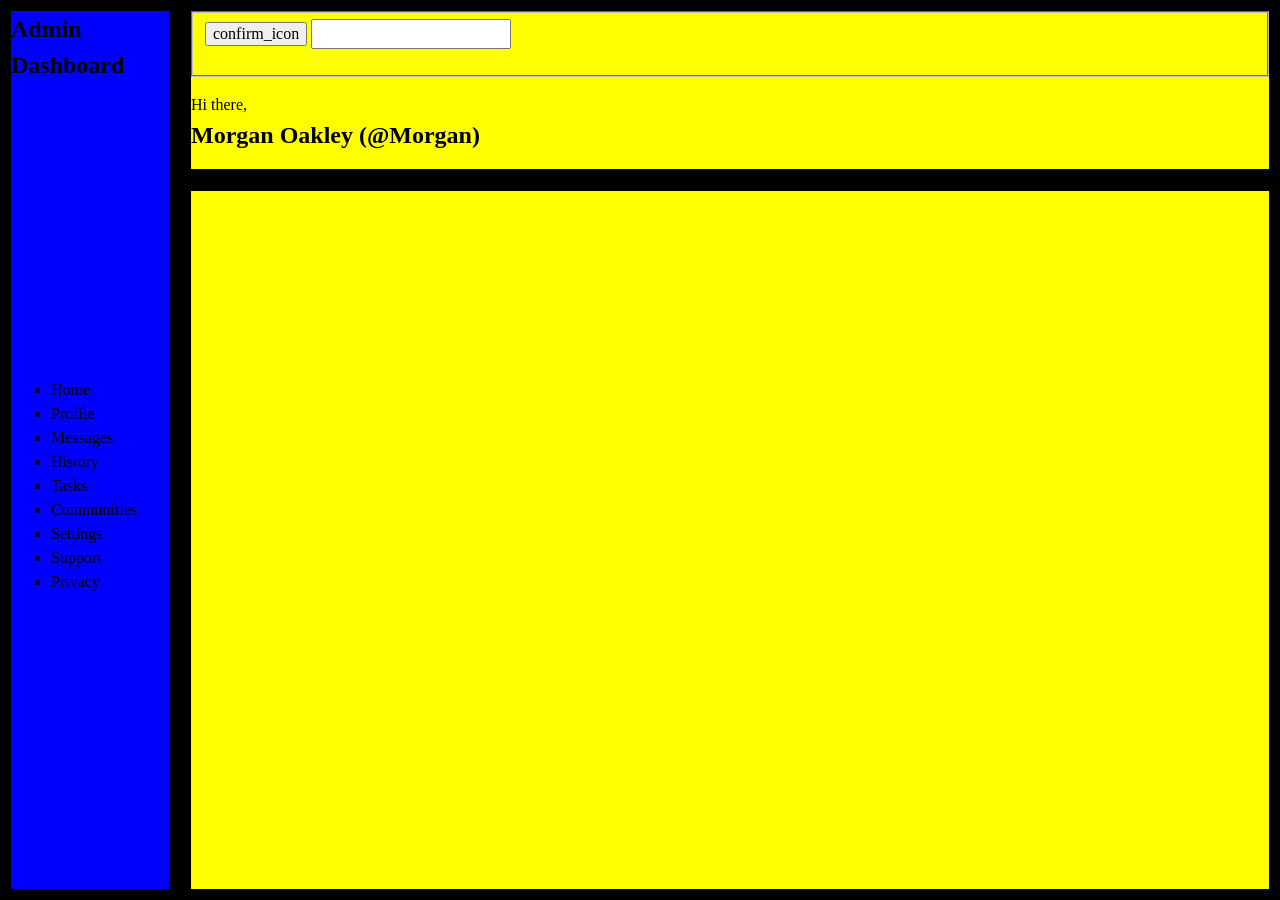
<file: Admin_Dashboard/index.html>
<!DOCTYPE html>
<html lang="pt-br">
<head>
    <meta charset="UTF-8">
    <meta name="viewport" content="width=device-width, initial-scale=1.0">
    <!--CSS Styles-->
    <link rel="stylesheet" href="./assets/styles/grid.css">
    <link rel="stylesheet" href="./assets/styles/nuke.css">
    <title>Admin Dashboard</title>
</head>
<body>
    <!--Its a 4x4 grid-->
    <main class="dashboard-container-hero">
        <section class="grid-main-area side-layout grid-side-column">
            <header class="flex-header">
                <picture class="header_picture">

                </picture>
                <h2>Admin Dashboard</h2>
            </header>
            <nav class="nav_header">
                <ul>
                    <li class="nav_side_router_icons"><span class="icon home-icon"></span>Home</li>
                    <li class="nav_side_router_icons"><span class="icon profile-icon"></span>Profile</li>
                    <li class="nav_side_router_icons"><span class="icon message-icon"></span>Messages</li>
                    <li class="nav_side_router_icons"><span class="icon clock-icon"></span>History</li>
                    <li class="nav_side_router_icons"><span class="icon task-icon"></span>Tasks</li>
                    <li class="nav_side_router_icons"><span class="icon community-icon"></span>Communities</li>
                </ul>
                <ul>
                    <li class="supportive-side-routericons"><span class="icon setting-icon"></span>Settings</li>
                    <li class="supportive-side-routericons"><span class="icon interrogation-icon"></span>Support</li>
                    <li class="supportive-side-routericons"><span class="icon shield-icon"></span>Privacy</li>
                </ul>
            </nav>
        </section>
        <section class="grid-main-area dashboard-main-layout">
            <fieldset>
                <input type="button" value="confirm_icon">
                <input type="text" name="search-bar" id="search_bar">
            </fieldset>
            <section class="profile_icons">

            </section>
            <section class="profile_photo_container">
                <picture class="profile_picture">
                    
                </picture>
                <p>Hi there,</p>
                <h2>Morgan Oakley (@Morgan)</h2>
            </section>

        </section>
        <section class="grid-main-area dashboard-main-layout">
            <div class="projects_showcase_area">
                
            </div>
            <div class="projects_showcase_area">

            </div>
            <div class="projects_showcase_area">

            </div>
            <div class="projects_showcase_area">

            </div>
            <div class="projects_showcase_area">

            </div>
            <div class="projects_showcase_area">

            </div>
            <div class="projects_showcase_area">

            </div>
            <div class="projects_showcase_area">
                
            </div>
        </section>
    </main>
</body>
</html>
</file>
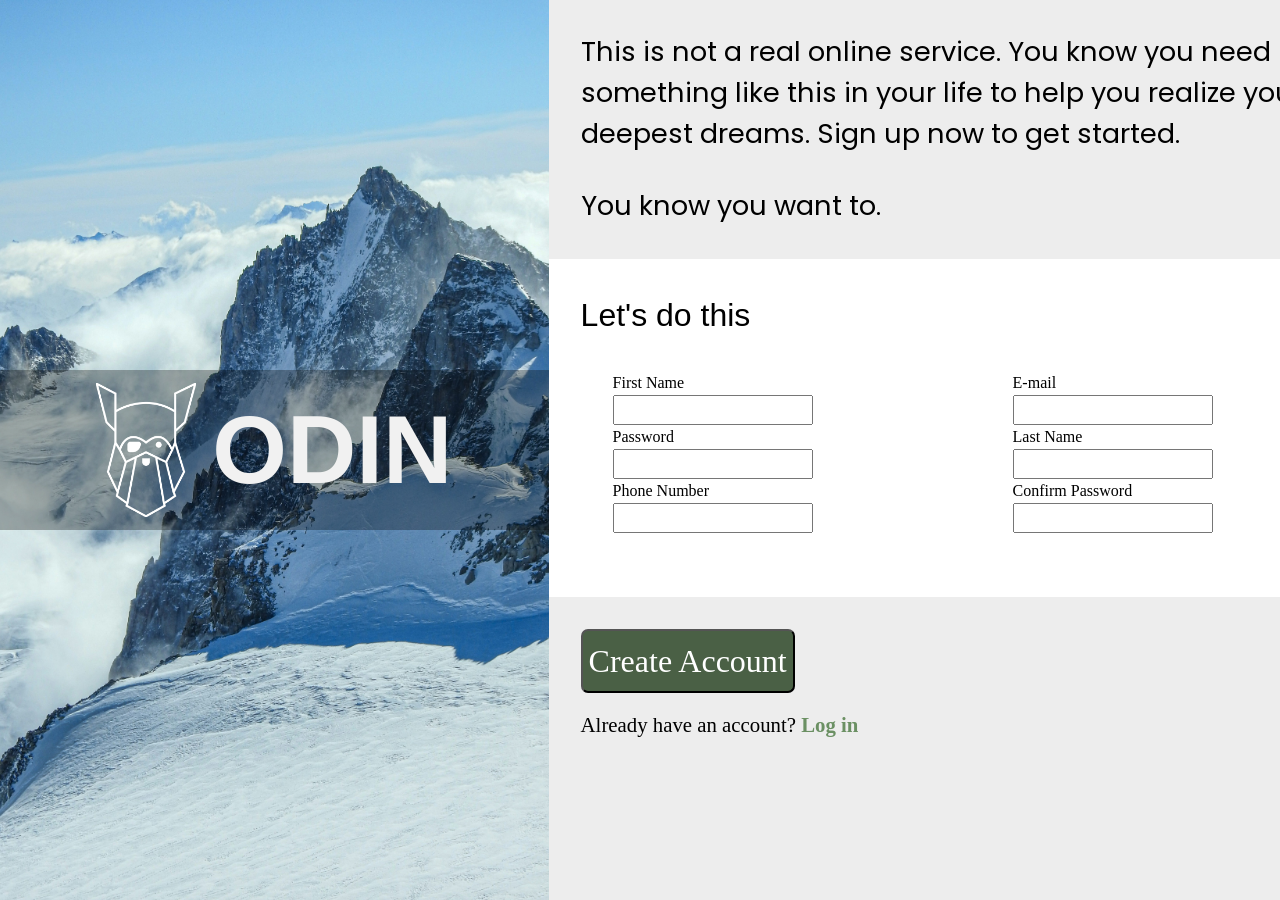
<file: SignUpForm/index.html>
<!DOCTYPE html>
<html lang="pt-br">
<head>
    <meta charset="UTF-8">
    <meta name="viewport" content="width=device-width, initial-scale=1.0">    
    <!--Styles-->
    <link rel="stylesheet" href="./assets/styles/reset.css">
    <link rel="stylesheet" href="./assets/styles/main.css">
    <title>Sign-In Form</title>
</head>
<body>
    <main class="wrap-content">
        <section class="left-hero">
            
            <div class="transparent_section">
                <picture class="img-hero">
                    <img class="img-odin-face" src="./assets/images/odin-lined.png" alt="Odin Face">
                </picture>
                <header class="left-section-header">
                    <h1>ODIN</h1>
                </header>
            </div>
        </section>
        <section class="right-hero">
            <section class="paragraph-hero">
                <div class="wrap-text">
                    <p>This is not a real online service. You know you need something like this in your life to help you realize your deepest dreams.
                    Sign up now to get started.</p>
                    <p>You know you want to.</p>
                </div>
            </section>
            <section class="form-area">
                 <div class="wrap-paragraph">
                     <p>Let's do this</p>
                 </div>
                <form class="form-area-form" action="post">
                   
                    <fieldset class="form-hero">

                        <div class="wrap-form">
                            <label class="form-label" for="first-name">First Name</label>
                            <input class="form-input" type="text" name="first-name">
                        </div>

                        <div class="wrap-form">
                            <label class="form-label" for="email">E-mail</label>
                            <input class="form-input" type="text" name="email">
                        </div>

                        <div class="wrap-form">
                            <label class="form-label" for="pw">Password</label>
                            <input class="form-input" type="text" name="pw">
                        </div>

                        <div class="wrap-form">
                            <label class="form-label" for="last-name">Last Name</label>
                            <input class="form-input" type="text" name="last-name">
                        </div>

                        <div class="wrap-form">
                            <label class="form-label" for="phone-number">Phone Number</label>
                            <input class="form-input" type="text" name="phone-number">
                        </div>
                        
                        <div class="wrap-form">    
                            <label class="form-label" for="confirm-pw">Confirm Password</label>
                            <input class="form-input" type="text" name="confirm-pw">
                        </div>

                    </fieldset>
                </form>
            </section>
            <section class="right-footer">
                <input class="default-button" type="button" value="Create Account">
                <p>Already have an account? <span class="green-emp">Log in</span></p>
            </section>
        </section>
    </main>
</body>
</html>
</file>
<file: Admin_Dashboard/assets/styles/grid.css>
.dashboard-container-hero {
    display:grid;
    background-color: aqua;
    height:100vh;
    width: 100%;
    overflow:none;
   /* grid-template: 1fr / 1fr 1fr;*/
   grid-template-columns: 180px 180px ;
   grid-template-rows: 180px;
}

.grid-main-area {
    display:grid;
    background-color:green;
    border: solid black 11px;
    
}

.grid-side-column { 
    background-color:blue;
    grid-column-start: 1;
    grid-column-end: 2;
    grid-row-start: 1;
    grid-row-end: 3;
}

.dashboard-main-layout {
    background-color: yellow;
    grid-column-start: 2;
    grid-column-end: 4;
}
</file>
<file: Admin_Dashboard/assets/styles/nuke.css>
/* Add Specific Fonts here */

@font-face {
    font-family: NorseBold;
    src: url(../fonts/Norse-Bold.otf);
    font-family: poppings;
    src: url(../fonts/Poppins-Regular.ttf);
}

/* Nuke Bellow */
/* 1. Use a more-intuitive box-sizing model */
*, *::before, *::after {
  box-sizing: border-box;
}

/* 2. Remove default margin */
* {
  margin: 0;
}

/* 3. Enable keyword animations */
@media (prefers-reduced-motion: no-preference) {
  html {
    interpolate-size: allow-keywords;
  }
}

body {
  /* 4. Add accessible line-height */
  line-height: 1.5;
  /* 5. Improve text rendering */
  -webkit-font-smoothing: antialiased;
}

/* 6. Improve media defaults */
img, picture, video, canvas, svg {
  display: block;
  max-width: 100%;
}

/* 7. Inherit fonts for form controls */
input, button, textarea, select {
  font: inherit;
}

/* 8. Avoid text overflows */
p, h1, h2, h3, h4, h5, h6 {
  overflow-wrap: break-word;
}

/* 9. Improve line wrapping */
p {
  text-wrap: pretty;
}
h1, h2, h3, h4, h5, h6 {
  text-wrap: balance;
}

/*
  10. Create a root stacking context
*/
#root, #__next {
  isolation: isolate;
}
</file>
<file: SignUpForm/assets/styles/main.css>
.wrap-content {
    display:flex;
    flex-direction: row;
    height:100vh;
    width:100vw;
    overflow:hidden;
    
}

.left-hero {
    background: url(../images/crina-rt3Hkqyu_A8-unsplash.jpg);
    background-position: center;
    background-size: cover;
    background-repeat: no-repeat;
    flex:1.5; /* equivalent to 40% */
    display:flex;
    align-items: center;
    justify-content: center;
    flex-direction: column;
    min-width: 300px;
    
}

.transparent_section {
    display: flex;
    align-items: center;
    justify-content: center;
    background-color:rgba(0, 0, 0, 0.3);
    width:100%;
    height:10rem;

}

.left-section-header {
    color:rgb(241, 241, 241);
    font-size:4em;
    font-family: "NorseBold", Verdana, Geneva, Tahoma, sans-serif;
}

.img-hero {
    width:100px;
    margin-right:1em;

}

.right-hero {
    flex:2; /* equivalent to 40% */
    display:flex;
    align-items:start;
    justify-content: space-evenly;
    flex-direction: column;
    min-width:400px;
    background-color: rgb(237, 237, 237);
    /* add small shadows as borders */
    

}

.paragraph-hero {
    display:flex;
    align-items: end;
    flex: 2;
}

.wrap-text  {
     font-family: poppings, Verdana, Geneva, Tahoma, sans-serif;
    font-size: 1.7rem;
    font-weight: 500;
    width:800px;
}

.wrap-text  > p {
    margin:2rem;
}

.form-area {
    display:flex;
    flex: 2;
    width:100%;
    justify-content: space-between;
    flex-direction: column;
    background-color: #fff;
    padding:2em;

}

.wrap-paragraph {
    font-size: 2rem;
    font-family: Verdana, Geneva, Tahoma, sans-serif;
}

.form-area-form {
    display: flex;
    height:100%;
    width:100%;
    max-height:50em;
    justify-content: left;
    align-items: center;

}

.form-hero {   
    display: grid;
    grid-template-columns: 15em 15em; /* sets distance between each column */
    column-gap:10em;
    padding:2em;
    width:100%;
    height:100%;
    max-width: fit-content;
    border:none;

}

.right-footer {
    flex: 2;
    padding:2rem;
    width:100%;
    height:100%;
}


.default-button {
    background-color: #4a6045;
    height:2em;
    width: 100%;
    max-width: fit-content;
    font-size:2rem;
    text-align: center;
    color: #fff;
    border-radius: 7px;

}

.default-button:hover {
    cursor: pointer;
    background-color:#556e55;
}

.right-footer p {
    margin-top:1rem;
    font-size:1.3em;
    
}

.green-emp {
    color:#6b9063;
    font-weight: 900;

}

.green-emp:hover {
    cursor:pointer;
    color: #556e55;
}
</file>
